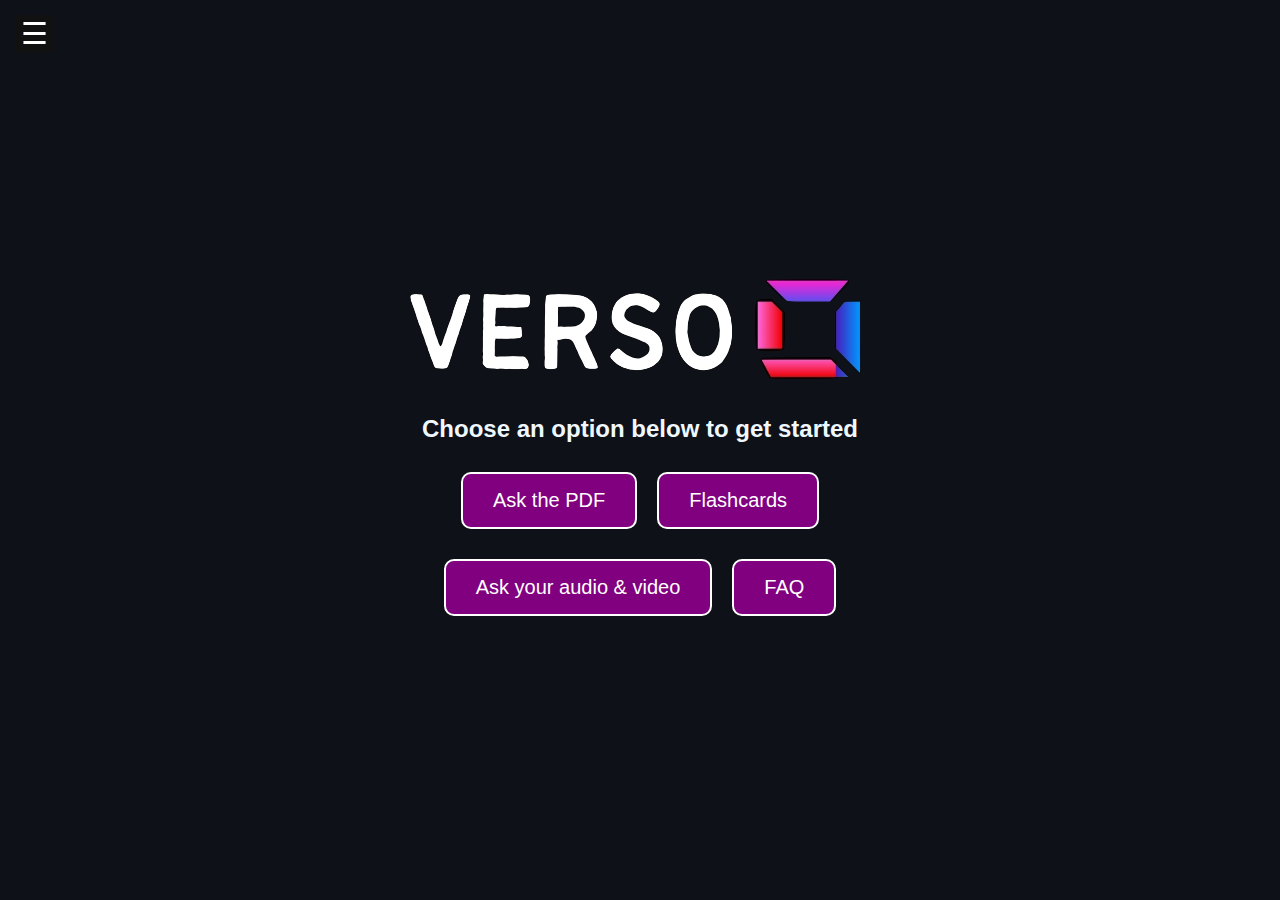
<file: index.html>
<!DOCTYPE html>
<html lang="en">
<head>
    <meta charset="UTF-8">
    <meta name="viewport" content="width=device-width, initial-scale=1.0">
    <title>Verso</title>
    <link href="styles/style.css" rel="stylesheet">
</head>
<body>
    <!-- Sidebar toggle button -->
    <button class="toggle-btn" onclick="toggleSidebar()">☰</button>
    
    <!-- Sidebar -->
    <div id="sidebar" class="sidebar">
        <div class="sidebar-container">
            <h2>Main Menu</h2>
            <button class="sidebar-btn" onclick="redirectTo('askpdf.html')">Ask the PDF</button>
            <button class="sidebar-btn" onclick="redirectTo('flashcards.html')">Flashcards</button>
            <button class="sidebar-btn" onclick="redirectTo('audio.html')">Ask your audio & video</button>
            <button class="sidebar-btn" onclick="redirectTo('faq.html')">FAQ</button>
        </div>
    </div>

    <!-- Main content -->
    <img src="assets/versologotext.png">
    <h2>Choose an option below to get started</h2>
    <div class="container">
        <div class="button-row">
            <button class="mainmenu" onclick="redirectTo('askpdf.html')">Ask the PDF</button>
            <button class="mainmenu" onclick="redirectTo('flashcards.html')">Flashcards</button>
        </div>
        <div class="button-row">
            <button class="mainmenu" onclick="redirectTo('audio.html')">Ask your audio & video</button>
            <button class="mainmenu" onclick="redirectTo('faq.html')">FAQ</button>
        </div>
    </div>

    <!-- JavaScript to toggle sidebar -->
    <script src="script.js"></script>
</body>
</html>
</file>
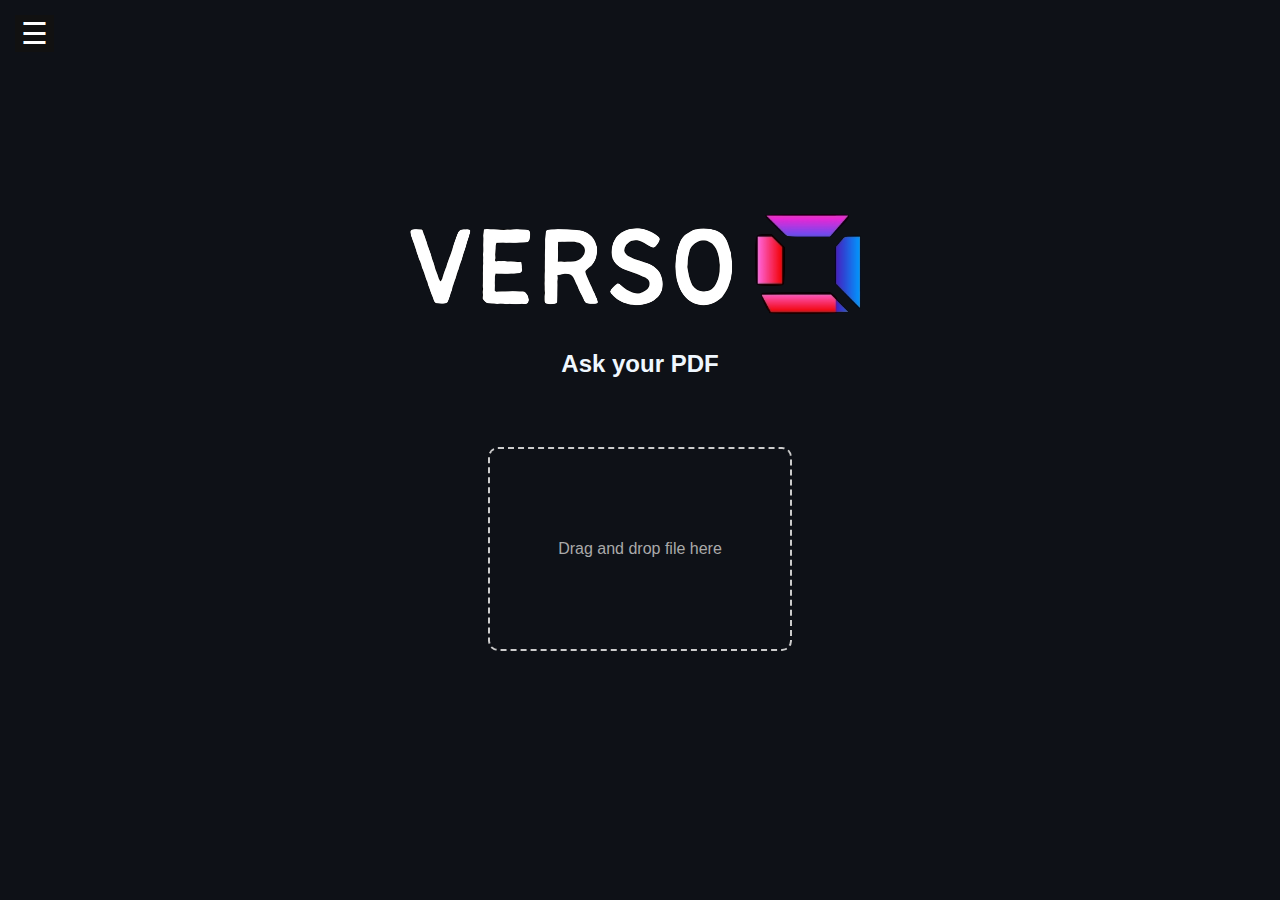
<file: askpdf.html>
<!DOCTYPE html>
<html lang="en">
<head>
    <meta charset="UTF-8">
    <meta name="viewport" content="width=device-width, initial-scale=1.0">
    <title>askpdf</title>
    <link href="styles/style.css" rel="stylesheet">
</head>
<body>
    <!-- Sidebar toggle button -->
    <button class="toggle-btn" onclick="toggleSidebar()">☰</button>
    
    <!-- Sidebar -->
    <div id="sidebar" class="sidebar">
        <div class="sidebar-container">
            <h2>Main Menu</h2>
            <button id="pdf-btn" class="sidebar-btn" onclick="redirectTo('askpdf.html')">Ask the PDF</button>
            <button id="flashcards-btn" class="sidebar-btn" onclick="redirectTo('flashcards.html')">Flashcards</button>
            <button id="audio-btn" class="sidebar-btn" onclick="redirectTo('audio.html')">Ask your audio & video</button>
            <button id="faq-btn" class="sidebar-btn" onclick="redirectTo('faq.html')">FAQ</button>
        </div>
    </div>

    <!-- Main content -->
    <img src="assets/versologotext.png">
    <h2>Ask your PDF</h2>
    <div id="dropZone">Drag and drop file here</div>

    <!-- JavaScript to toggle sidebar -->
    <script src="script.js"></script>
</body>
</html>
</file>
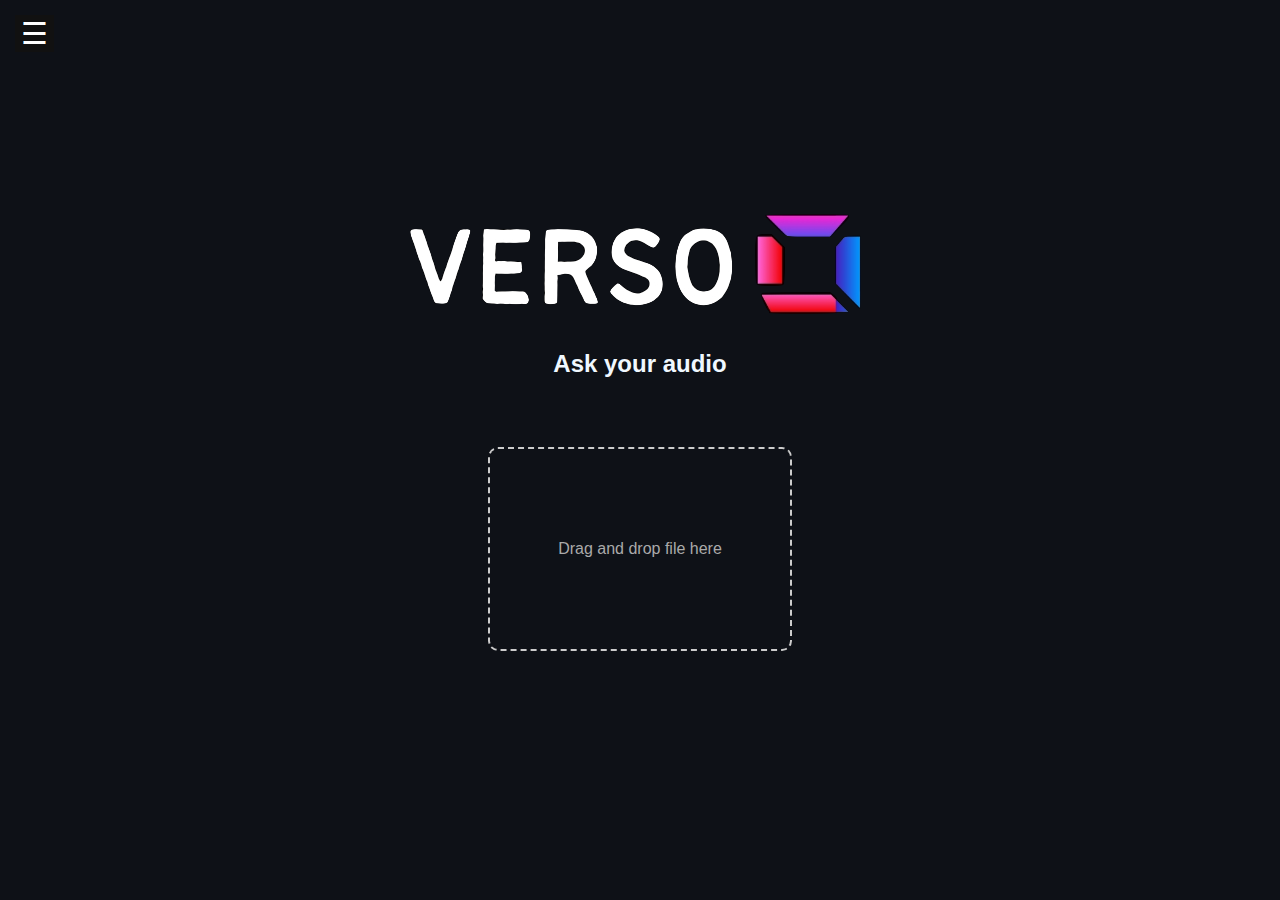
<file: audio.html>
<!DOCTYPE html>
<html lang="en">
<head>
    <meta charset="UTF-8">
    <meta name="viewport" content="width=device-width, initial-scale=1.0">
    <title>askpdf</title>
    <link href="styles/style.css" rel="stylesheet">
</head>
<body>
    <!-- Sidebar toggle button -->
    <button class="toggle-btn" onclick="toggleSidebar()">☰</button>
    
    <!-- Sidebar -->
    <div id="sidebar" class="sidebar">
        <div class="sidebar-container">
            <h2>Main Menu</h2>
            <button id="pdf-btn" class="sidebar-btn" onclick="redirectTo('askpdf.html')">Ask the PDF</button>
            <button id="flashcards-btn" class="sidebar-btn" onclick="redirectTo('flashcards.html')">Flashcards</button>
            <button id="audio-btn" class="sidebar-btn" onclick="redirectTo('audio.html')">Ask your audio & video</button>
            <button id="faq-btn" class="sidebar-btn" onclick="redirectTo('faq.html')">FAQ</button>
        </div>
    </div>

    <!-- Main content -->
    <img src="assets/versologotext.png">
    <h2>Ask your audio</h2>
    <div id="dropZone">Drag and drop file here</div>


    <!-- JavaScript to toggle sidebar -->
    <script src="script.js"></script>
</body>
</html>
</file>
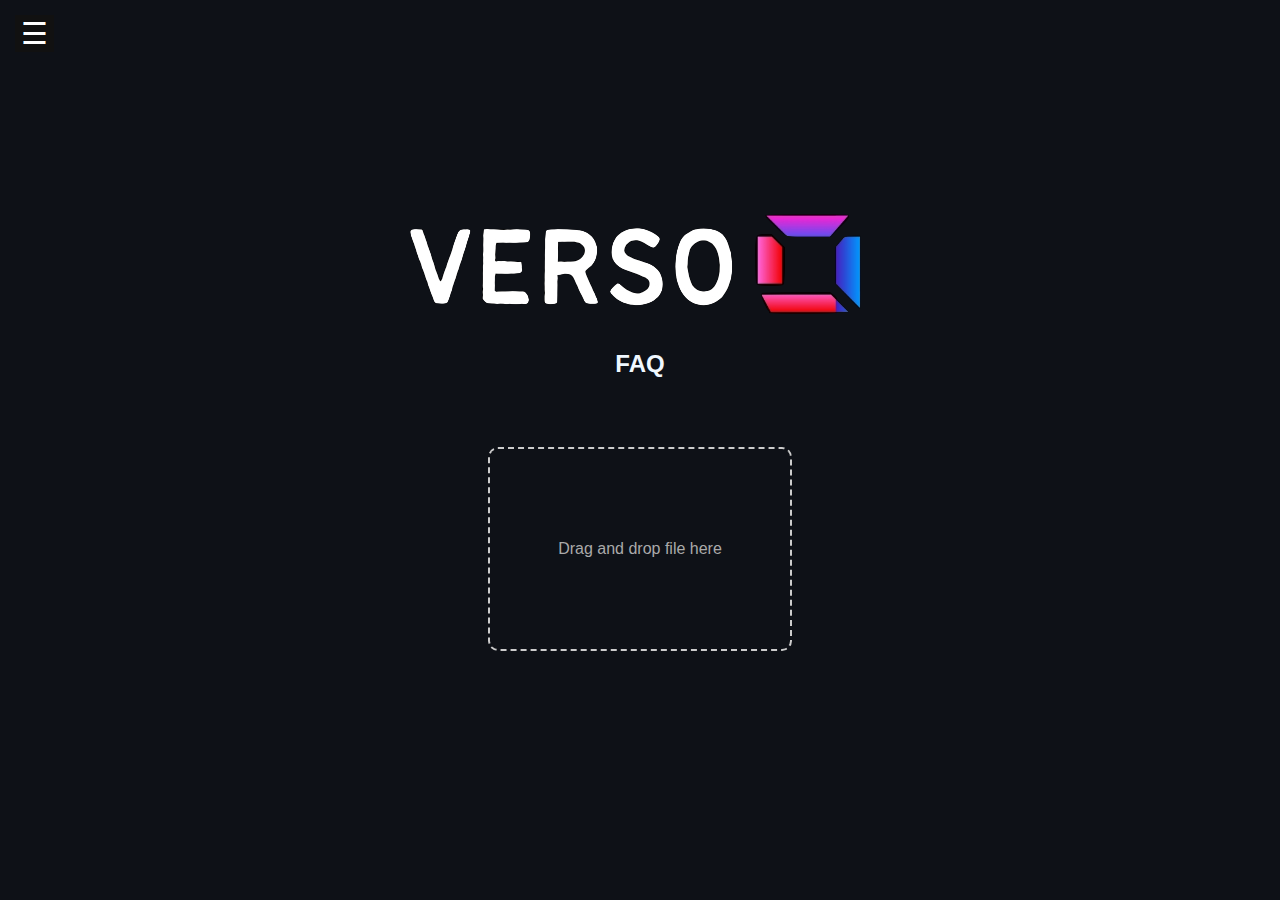
<file: faq.html>
<!DOCTYPE html>
<html lang="en">
<head>
    <meta charset="UTF-8">
    <meta name="viewport" content="width=device-width, initial-scale=1.0">
    <title>askpdf</title>
    <link href="styles/style.css" rel="stylesheet">
</head>
<body>
    <!-- Sidebar toggle button -->
    <button class="toggle-btn" onclick="toggleSidebar()">☰</button>
    
    <!-- Sidebar -->
    <div id="sidebar" class="sidebar">
        <div class="sidebar-container">
            <h2>Main Menu</h2>
            <button id="pdf-btn" class="sidebar-btn" onclick="redirectTo('askpdf.html')">Ask the PDF</button>
            <button id="flashcards-btn" class="sidebar-btn" onclick="redirectTo('flashcards.html')">Flashcards</button>
            <button id="audio-btn" class="sidebar-btn" onclick="redirectTo('audio.html')">Ask your audio & video</button>
            <button id="faq-btn" class="sidebar-btn" onclick="redirectTo('faq.html')">FAQ</button>
        </div>
    </div>

    <!-- Main content -->
    <img src="assets/versologotext.png">
    <h2>FAQ</h2>
    <div id="dropZone">Drag and drop file here</div>

    <!-- JavaScript to toggle sidebar -->
    <script src="script.js"></script>
</body>
</html>
</file>
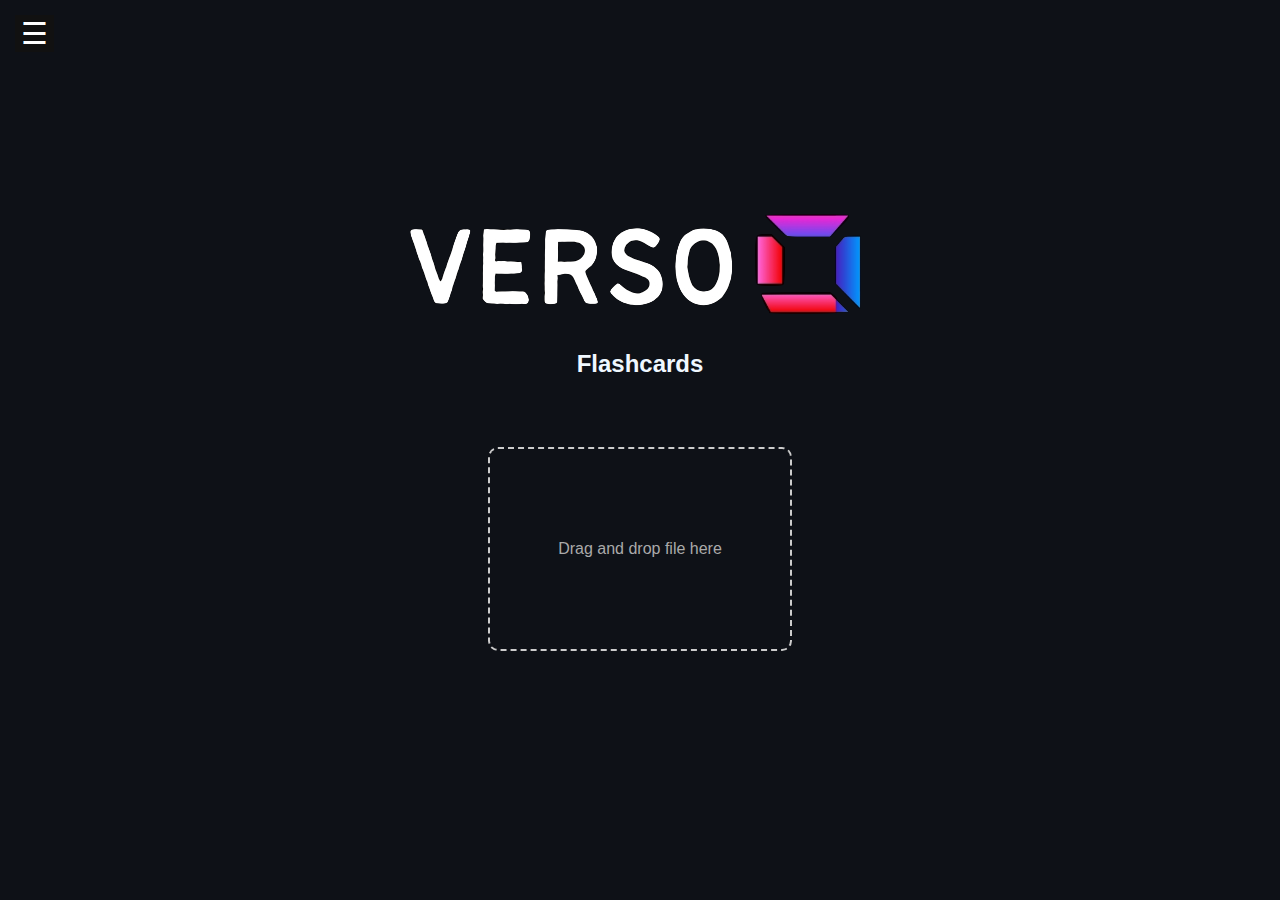
<file: flashcards.html>
<!DOCTYPE html>
<html lang="en">
<head>
    <meta charset="UTF-8">
    <meta name="viewport" content="width=device-width, initial-scale=1.0">
    <title>askpdf</title>
    <link href="styles/style.css" rel="stylesheet">
</head>
<body>
    <!-- Sidebar toggle button -->
    <button class="toggle-btn" onclick="toggleSidebar()">☰</button>
    
    <!-- Sidebar -->
    <div id="sidebar" class="sidebar">
        <div class="sidebar-container">
            <h2>Main Menu</h2>
            <button id="pdf-btn" class="sidebar-btn" onclick="redirectTo('askpdf.html')">Ask the PDF</button>
            <button id="flashcards-btn" class="sidebar-btn" onclick="redirectTo('flashcards.html')">Flashcards</button>
            <button id="audio-btn" class="sidebar-btn" onclick="redirectTo('audio.html')">Ask your audio & video</button>
            <button id="faq-btn" class="sidebar-btn" onclick="redirectTo('faq.html')">FAQ</button>
        </div>
    </div>

    <!-- Main content -->
    <img src="assets/versologotext.png">
    <h2>Flashcards</h2>
    <div id="dropZone">Drag and drop file here</div>

    <!-- JavaScript to toggle sidebar -->
    <script src="script.js"></script>
</body>
</html>
</file>
<file: styles/style.css>
body {
    background-color: #0e1117;
    font-family: sans-serif;
    display: flex;
    flex-direction: column;
    align-items: center;
    justify-content: center;
    height: 100vh;
    margin: 0;
    overflow-x: hidden; /* Prevent horizontal scroll */
}

h1, h2 {
    color: aliceblue;
    text-align: center;
}

.container {
    display: flex;
    flex-direction: column;
    align-items: center;
}

.button-row {
    display: flex;
    justify-content: center;
    margin-bottom: 10px;
}

.mainmenu {
    background-color: purple;
    color: white;
    font-size: 20px;
    padding: 15px 30px;
    margin: 10px;
    border: 2px solid white;
    border-radius: 10px;
    cursor: pointer;
}

.mainmenu:hover {
    background-color: #7b1fa2;
}

.sidebar {
    height: 100%;
    width: 250px;
    position: fixed;
    top: 0;
    left: -250px;
    background-color: #373340;
    overflow-x: hidden;
    transition: 0.5s;
    padding-top: 60px;
    z-index: 1000; /* Ensure it stays above other elements */
}

.sidebar.active {
    left: 0;
}

.sidebar-container {
    background-color: #0e1117; /* Black background for container */
    padding: 20px; /* Add padding to the container */
    margin: 10px; /* Add margin to separate the container from the sidebar edges */
    border-radius: 10px; /* Add border-radius for rounded corners */
}

.sidebar-btn {
    padding: 10px 15px;
    text-align: left;
    font-size: 18px;
    color: white;
    background-color: #333;
    border: none;
    display: block;
    width: 100%;
    text-decoration: none;
    cursor: pointer;
    margin-bottom: 10px; /* Add margin-bottom for spacing */
}

.sidebar-btn:hover {
    background-color: #a454ff;
}

.active-btn{
    background-color: #a454ff;
}

.toggle-btn {
    font-size: 30px;
    cursor: pointer;
    background-color: #111;
    color: white;
    border: none;
    position: absolute;
    top: 15px;
    left: 15px;
    z-index: 1001; /* Ensure it stays above other elements */
}

/* Drag and drop */
#dropZone {
    width: 300px;
    height: 200px;
    border: 2px dashed #ccc;
    border-radius: 10px;
    text-align: center;
    line-height: 200px;
    color: #aaa;
    font-family: Arial, sans-serif;
    margin: 50px auto;
  }
  #dropZone.hover {
    border-color: #333;
    color: #333;
  }
</file>
